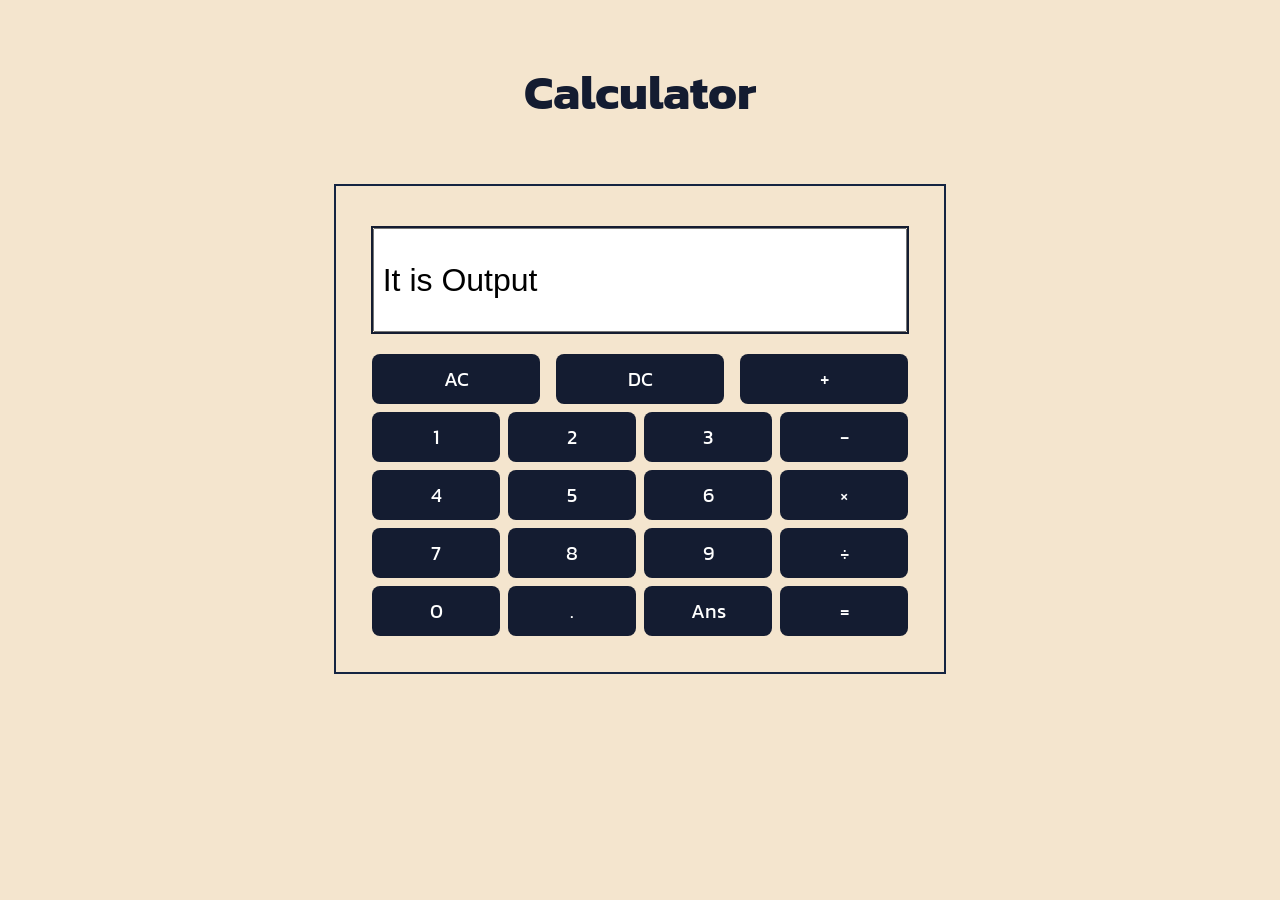
<file: Calculator/index.html>
<!DOCTYPE html>
<html lang="en">

<head>
    <meta charset="UTF-8">
    <meta name="viewport" content="width=device-width, initial-scale=1.0">
    <title>Calculator</title>
    <link rel="stylesheet" href="style.css">
    <script src="script.js" defer></script>
    <link rel="preconnect" href="https://fonts.googleapis.com">
    <link rel="preconnect" href="https://fonts.gstatic.com" crossorigin>
    <link href="https://fonts.googleapis.com/css2?family=Kanit:wght@300&display=swap" rel="stylesheet">
    <link rel="shortcut icon" href="images/favicon-calculator.webp" type="image/x-icon">
</head>

<body>
    <div class="main-heading">
        <h1>Calculator</h1>
    </div>
    <div class="main-grid">
        <div class="output-screen">
            <input type="text" id="main-output" value="It is Output">
        </div>
        <div class="calc-buttons">
            <div class="calc-buttons-row calc-buttons-1">
                <div class="calc-btn calc-btn-1 btn-1-2-removeAll" onclick="onBtnPressed('AC')">
                    AC
                </div>
                <div class="calc-btn calc-btn-1  btn-3-removeLetter" onclick="onBtnPressed('DC')">
                    DC
                </div>
                <div class="calc-btn calc-btn-1  btn-4-plus" onclick="onBtnPressed('+')">
                    +
                </div>
            </div> 
            <div class="calc-buttons-row calc-buttons-2">
                <div class="calc-btn btn-1-one" onclick="onBtnPressed('1')">
                    1
                </div>
                <div class="calc-btn btn-2-two" onclick="onBtnPressed('2')">
                    2
                </div>
                <div class="calc-btn btn-3-three" onclick="onBtnPressed('3')">
                    3
                </div>
                <div class="calc-btn btn-4-minus" onclick="onBtnPressed('-')">
                    -
                </div>
            </div>
            <div class="calc-buttons-row calc-buttons-2">
                <div class="calc-btn btn-5-four" onclick="onBtnPressed('4')">
                    4
                </div>
                <div class="calc-btn btn-6-five" onclick="onBtnPressed('5')">
                    5
                </div>
                <div class="calc-btn btn-7-six" onclick="onBtnPressed('6')">
                    6
                </div>
                <div class="calc-btn btn-8-multiply" onclick="onBtnPressed('x')">
                    &#215;
                </div>
            </div>
            <div class="calc-buttons-row calc-buttons-3">
                <div class="calc-btn btn-9-seven" onclick="onBtnPressed('7')">
                    7
                </div>
                <div class="calc-btn btn-10-eight" onclick="onBtnPressed('8')">
                    8
                </div>
                <div class="calc-btn btn-11-nine" onclick="onBtnPressed('9')">
                    9
                </div>
                <div class="calc-btn btn-12-divide" onclick="onBtnPressed('/')">
                    &#247;
                </div>
            </div>
            <div class="calc-buttons-row calc-buttons-4">
                <div class="calc-btn btn-13-zero" onclick="onBtnPressed('0')">
                    0
                </div>
                <div class="calc-btn btn-14-point" onclick="onBtnPressed('.')">
                    .
                </div>
                <div class="calc-btn btn-15-power" onclick="onBtnPressed('a')">
                    Ans
                </div>
                <div class="calc-btn btn-16-equal" onclick="onBtnPressed('=')">
                    &equals;
                </div>
            </div>
        </div>
</body>

</html>
</file>
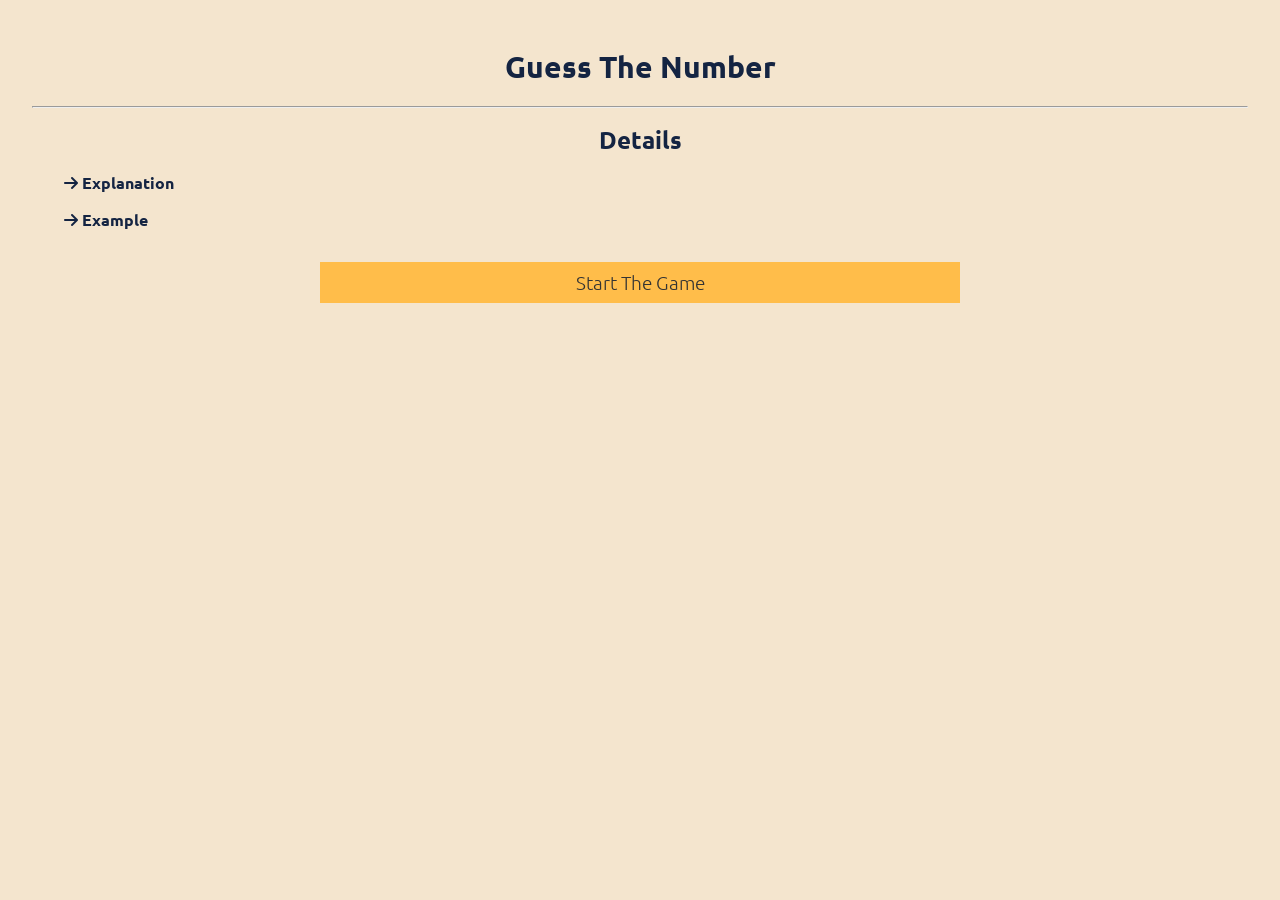
<file: Guess-The-Number-Game/index.html>
<!DOCTYPE html>
<html lang="en">

<head>
    <meta charset="UTF-8">
    <meta name="viewport" content="width=device-width, initial-scale=1.0">
    <title>Guess The Number</title>
    <link rel="stylesheet" href="style.css">
    <link rel="stylesheet" href="utilities.css">
    <link rel="stylesheet" href="https://cdnjs.cloudflare.com/ajax/libs/font-awesome/6.4.0/css/all.min.css"><link rel="preconnect" href="https://fonts.googleapis.com">
    <link rel="preconnect" href="https://fonts.gstatic.com" crossorigin>
    <link href="https://fonts.googleapis.com/css2?family=Ubuntu:wght@300&display=swap" rel="stylesheet">
    <link rel="shortcut icon" href="images/favicon-fotball.png" type="image/x-icon">
    
</head>

<body>
    <div class="structure-main ta-c m-1rem p-1rem">
        <div class="details">
            <div class="main-header m-1rem">
                <h1 class="game-name ff-u">Guess The Number</h1>
            </div>
            <hr>
            <div class="main-details m-1rem">
                <h3 class="fs-1-5rem ff-u">Details</h3>
                <div class="details-explanation ta-l m-1rem">
                    <i class="fa-solid fa-arrow-right arrow-1 t--5s" onclick="onArrowClicked('1')"></i>
                    <h4 class="d-ib ff-u">Explanation</h4>
                    <div class="details-text-1 c-w t--5s d-n">
                        <ul class="ta-l ff-u fs--8rem ">
                            <li>When You will Start The Game, Our Backend Will generate a random number between 1 and
                                100,
                                and
                                You Have To guess it.</li>
                            <li>When You will make the first try our Backend Will Tell You whether The Number is greator
                                or
                                smaller than a generated number.</li>
                            <li>You Will Keep Guessing and at last You will Enter The Correct Number.</li>
                        </ul>
                    </div>
                </div>
                <div class="details-example ta-l m-1rem">
                    <i class="fa-solid fa-arrow-right arrow-2 t--5s" onclick="onArrowClicked('2')"></i>
                    <h4 class="d-ib ff-u">Example</h4>
                    <div class="details-text-2 t--5s d-n c-w">
                        <ul class="ta-l ff-u fs--8rem">
                            <li>Suppose Our Engine has generated 47.</li>
                            <li>When The Game Starts You Will Enter Your First Guess. Suppos you entered 50.</li>
                            <li>Now Our Engine Will Tell That You have entered a greater number.</li>
                            <li>Now suppose you will enter 40.</li>
                            <li>Our Engine will tell you that you have entered a smaller number now.</li>
                            <li>Now You will enter 45, suppose.</li>
                            <li>Our Engine Will again tell you that you have entered smaller number.</li>
                            <li>Now You will enter a bigger number than 45 and may be at this try you will enter 47.
                            </li>
                            <li>After You will guess the right number your score will be printed.</li>
                            <li>Your Score will depend on the number of tries you have taken to guess the number.</li>
                        </ul>
                    </div>
                </div>
            </div>
        </div>
        <div class="structure-2">
            <div class="start-game-btn"  onclick="startTheGameBtn()">
                <div class="btn ff-u">Start The Game</div>
            </div>
            <div class="interaction-section d-n">
                <div class="input-numbers">
                    <input type="number" class="user-input-numbers" id="user-input-numbers" max="100" min="0" placeholder="Enter Your Guess">
                </div>
                <div class="enter-btn">
                    <div class="btn btn-2 ff-u" onclick="onEnterButtonPressed()">Enter</div>
                </div>
                <div class="tries-display">
                    <div class="btn ff-u btn-3" id="tries-display">Tries Taken : 0</div>
                </div>
                <div class="engine-display">
                    <p class="ff-u engine-display-prompts" id="engine-display-prompts" >Engine Started! Start Guessing The Number 🖥️ (1-100)</p>
                </div>
            </div>
            <div class="score-display" id="score-display">
                <h5 class="scores ff-u">Your Scores Are</h5>
                <div class="main-scores">
                    <p class="score-text ff-u" id="score-text">0</p>
                </div>
            </div>
        </div>
    </div>
    <script src="script.js"></script>
</body>

</html>
</file>
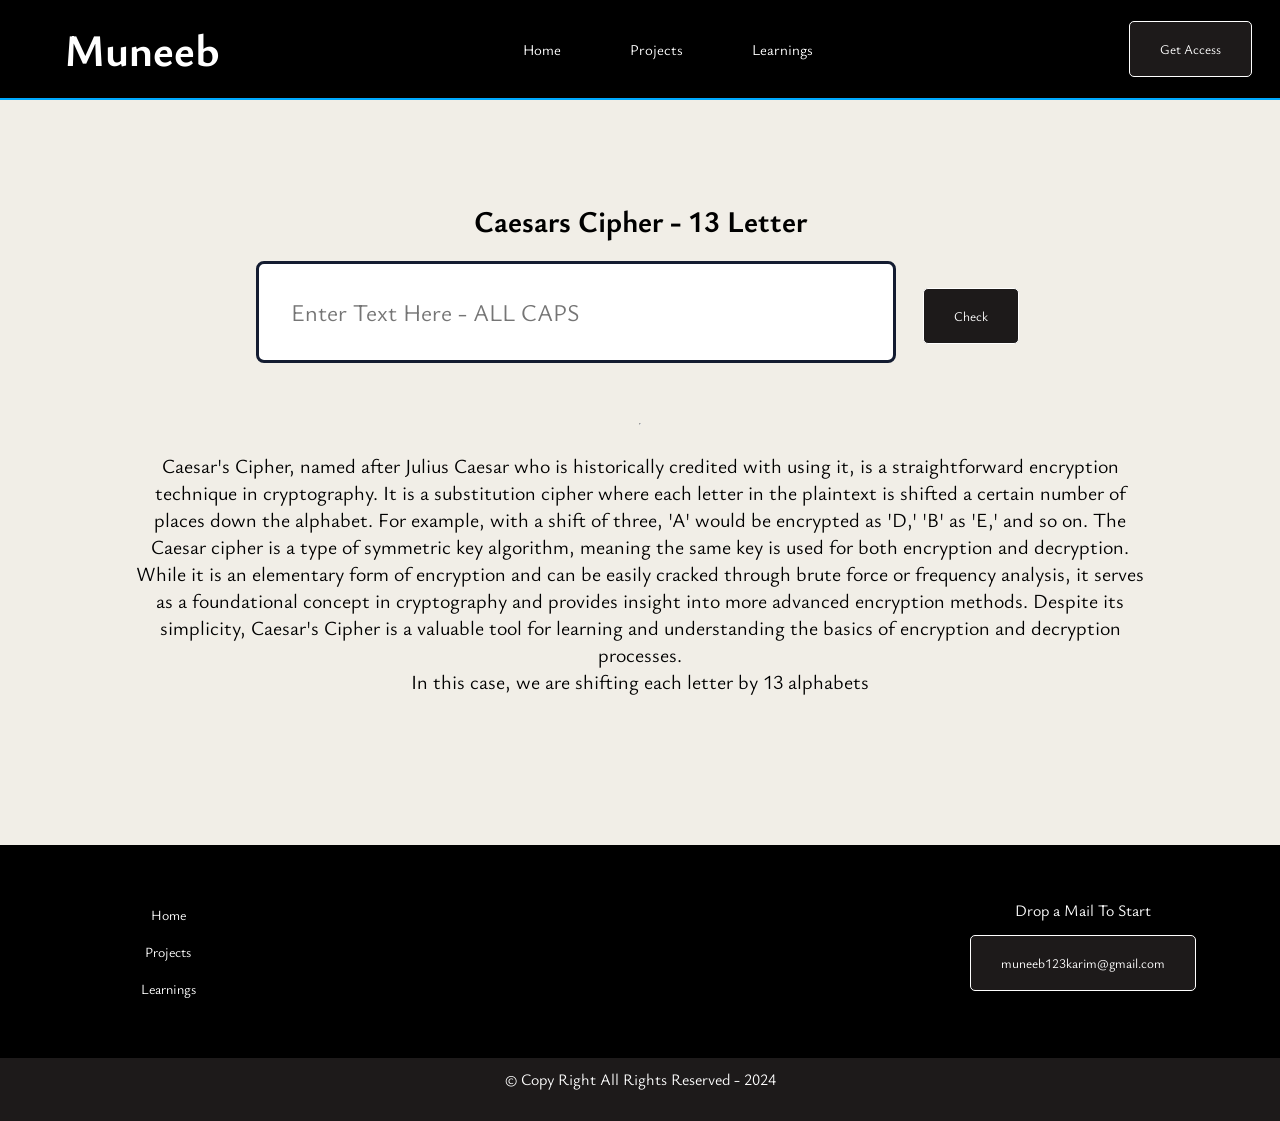
<file: Other Projects/caesars-cipher.html>
<!DOCTYPE html>
<html lang="en">

<head>
    <meta charset="UTF-8">
    <meta name="viewport" content="width=device-width, initial-scale=1.0">
    <link rel="stylesheet" href="main.css">
    <link rel="preconnect" href="https://fonts.googleapis.com">
    <link rel="preconnect" href="https://fonts.gstatic.com" crossorigin>
    <link href="https://fonts.googleapis.com/css2?family=Ysabeau+Office:wght@100;300;500&display=swap" rel="stylesheet">
    <title>Caesars Cipher</title>
    <link href="http://cdnjs.cloudflare.com/ajax/libs/font-awesome/4.3.0/css/font-awesome.css" rel="stylesheet"
        type='text/css'>
    <link rel="icon" type="image/x-icon" href="/src/images/favicon.png">
</head>

<body>
    <header>
        <nav>
            <div class="main-nav">
                <div class="company-logo">
                    <a href="/index.html">
                        <strong class="comapny-name">
                            <h1>Muneeb</h1>
                        </strong>
                    </a>
                </div>
                <div class="fa-div fa-div-bar fa-menu ">
                    <i class="fa-solid fa-bars fa-icons"></i>
                </div>
                <div class="main-menu">
                    <div class="fa-div fa-div-cross fa-cross">
                    </div>
                    <ul>
                        <li><a href="/muneeb-simple-portfolio/index.html">Home</a></li>
                        <li><a href="/muneeb-simple-portfolio/projects.html">Projects</a></li>
                        <li><a href="/muneeb-simple-portfolio/certifications.html">Learnings</a></li>
                    </ul>
                </div>
                <div class="nav-cta">
                    <button type="button" class="main-btn nav-cta-btn">Get Access</button>
                </div>
            </div>
        </nav>
    </header>

    <section class="main-other">
        <h1 id="other-heading">Caesars Cipher - 13 Letter</h1>
        <div>
            <input type="text" id="other-input" placeholder="Enter Text Here - ALL CAPS">
            <button type="submit" onclick="check()" class="main-btn">Check</button><br>
        </div>
        <p id="other-results"></p>
        <hr>
        <br>

        <div class="other-detail">
            <p>Caesar's Cipher, named after Julius Caesar who is historically credited with using it, is a
                straightforward encryption technique in cryptography. It is a substitution cipher where each letter in
                the plaintext is shifted a certain number of places down the alphabet. For example, with a shift of
                three, 'A' would be encrypted as 'D,' 'B' as 'E,' and so on. The Caesar cipher is a type of symmetric
                key algorithm, meaning the same key is used for both encryption and decryption. While it is an
                elementary form of encryption and can be easily cracked through brute force or frequency analysis, it
                serves as a foundational concept in cryptography and provides insight into more advanced encryption
                methods. Despite its simplicity, Caesar's Cipher is a valuable tool for learning and understanding the
                basics of encryption and decryption processes. <br>In this case, we are shifting each letter by 13 alphabets</p>
        </div>

    </section>

    <footer>
        <div class="main-footer">
            <div class="footer-menu">
                <ul>
                    <li><a href="/muneeb-simple-portfolio/index.html">Home</a></li>
                    <li><a href="/muneeb-simple-portfolio/projects.html">Projects</a></li>
                    <li><a href="/muneeb-simple-portfolio/certifications.html">Learnings</a></li>
                </ul>
            </div>
            <div class="footer-cta">
                <p>Drop a Mail To Start</p>
                <button type="button" class="main-btn">muneeb123karim@gmail.com</button>
            </div>
        </div>
        <div class="footer-copyright">
            <p>
                &copy; Copy Right All Rights Reserved - 2024
            </p>
        </div>
    </footer>


    <script defer>
        const input = document.getElementById('other-input')
        const results = document.getElementById('other-results')
        const alphabet = ["A", "B", "C", "D", "E", "F", "G", "H",
            "I", "J", "K", "L", "M", "N", "O", "P", "Q", "R", "S",
            "T", "U", "V", "W", "X", "Y", "Z"]


        function rot13(str) {
            return addAlphabets(str);
        }
        function addAlphabets(str) {
            let newStr = str
            let finalStr = "";
            for (let i = 0; i <= str.length - 1; i++) {
                const origonalCharacter = String.fromCharCode(newStr.charCodeAt(i))
                let indexOfCharInAlphabets = alphabet.indexOf(origonalCharacter)
                if (newStr.includes(origonalCharacter) == (alphabet.includes(origonalCharacter))) {
                    if (origonalCharacter == 'N') {
                        finalStr = finalStr + 'A'
                        continue
                    }

                    if (indexOfCharInAlphabets + 13 > 26) {
                        indexOfCharInAlphabets = indexOfCharInAlphabets - 13
                        finalStr = finalStr + alphabet[indexOfCharInAlphabets]
                    }

                    else if (origonalCharacter == alphabet[indexOfCharInAlphabets]) {
                        finalStr = finalStr + alphabet[indexOfCharInAlphabets + 13]
                    }
                } else {
                    const specialChar = str[i]
                    finalStr = finalStr + specialChar
                }
            }
            return finalStr
        }
        function check() {
            if (input.value.length > 0) {
                results.innerText = rot13(input.value.toUpperCase())
            }
            else
                results.innerText = "Please Enter Text"
        }
    </script>
</body>

</html>
</file>
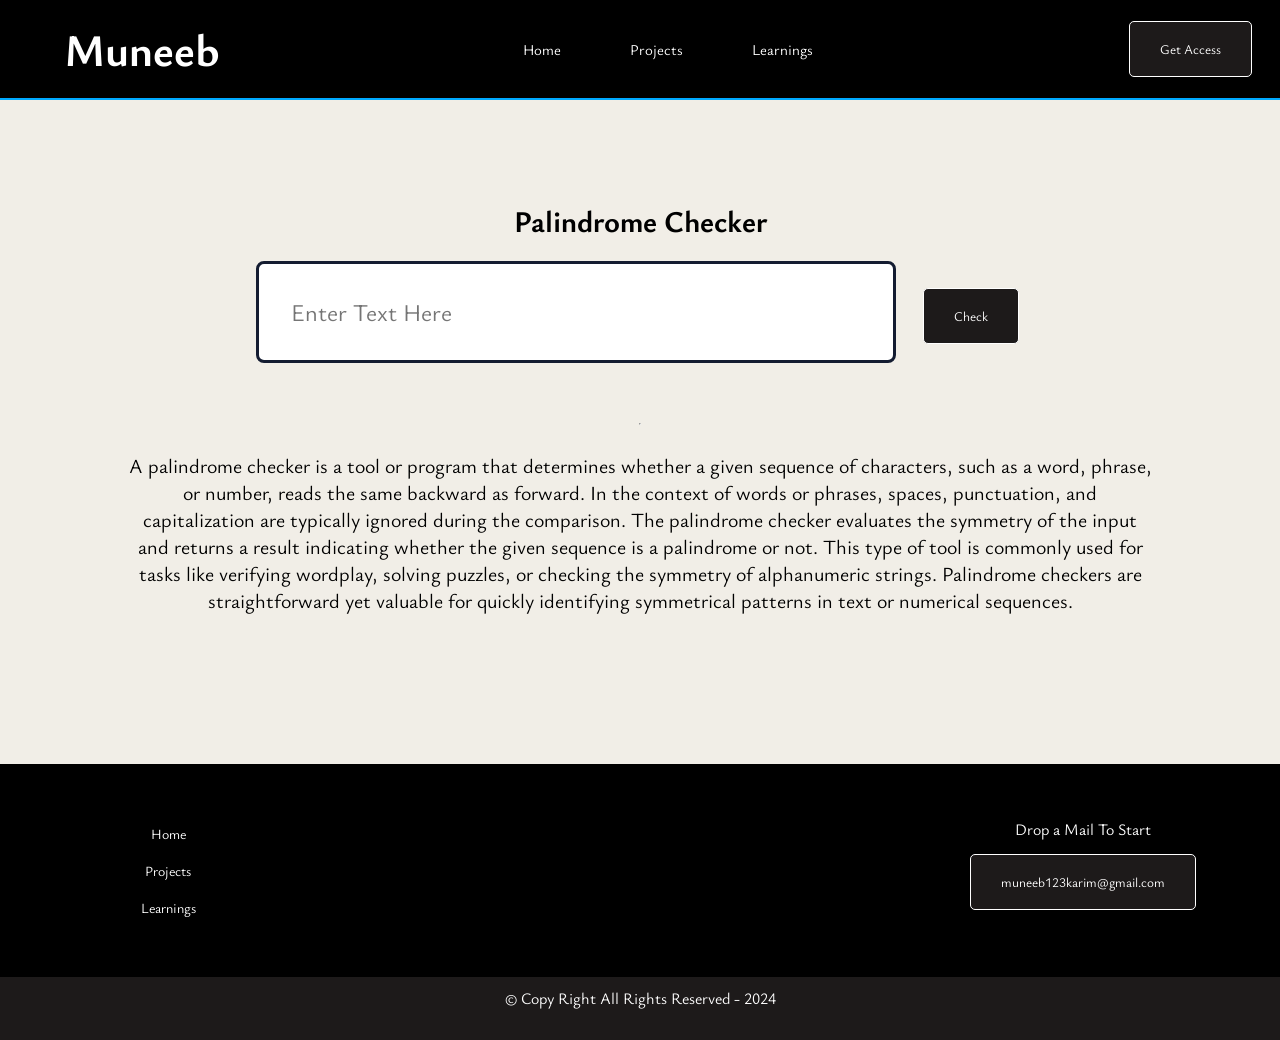
<file: Other Projects/palindrome-checker.html>
<!DOCTYPE html>
<html lang="en">

<head>
    <meta charset="UTF-8">
    <meta name="viewport" content="width=device-width, initial-scale=1.0">
    <link rel="stylesheet" href="main.css">
    <link rel="preconnect" href="https://fonts.googleapis.com">
    <link rel="preconnect" href="https://fonts.gstatic.com" crossorigin>
    <link href="https://fonts.googleapis.com/css2?family=Ysabeau+Office:wght@100;300;500&display=swap" rel="stylesheet">
    <title>Palindrome Checker</title>
    <link href="http://cdnjs.cloudflare.com/ajax/libs/font-awesome/4.3.0/css/font-awesome.css" rel="stylesheet"
        type='text/css'>
    <link rel="icon" type="image/x-icon" href="/src/images/favicon.png">
</head>

<body>
    <header>
        <nav>
            <div class="main-nav">
                <div class="company-logo">
                    <a href="/index.html">
                        <strong class="comapny-name">
                            <h1>Muneeb</h1>
                        </strong>
                    </a>
                </div>
                <div class="fa-div fa-div-bar fa-menu ">
                    <i class="fa-solid fa-bars fa-icons"></i>
                </div>
                <div class="main-menu">
                    <div class="fa-div fa-div-cross fa-cross">
                    </div>
                    <ul>
                        <li><a href="/muneeb-simple-portfolio/index.html">Home</a></li>
                        <li><a href="/muneeb-simple-portfolio/projects.html">Projects</a></li>
                        <li><a href="/muneeb-simple-portfolio/certifications.html">Learnings</a></li>
                    </ul>
                </div>
                <div class="nav-cta">
                    <button type="button" class="main-btn nav-cta-btn">Get Access</button>
                </div>
            </div>
        </nav>
    </header>

    <section class="main-other">
        <h1 id="other-heading">Palindrome Checker</h1>
        <div>
            <input type="text" id="other-input" placeholder="Enter Text Here">
            <button type="submit" onclick="check()" class="main-btn">Check</button><br>
        </div>
        <p id="other-results"></p>
        <hr>
        <br>

        <div class="other-detail">
            <p>A palindrome checker is a tool or program that determines whether a given sequence of characters, such as
                a word, phrase, or number, reads the same backward as forward. In the context of words or phrases,
                spaces, punctuation, and capitalization are typically ignored during the comparison. The palindrome
                checker evaluates the symmetry of the input and returns a result indicating whether the given sequence
                is a palindrome or not. This type of tool is commonly used for tasks like verifying wordplay, solving
                puzzles, or checking the symmetry of alphanumeric strings. Palindrome checkers are straightforward yet
                valuable for quickly identifying symmetrical patterns in text or numerical sequences.</p>
        </div>
    </section>

    <footer>
        <div class="main-footer">
            <div class="footer-menu">
                <ul>
                    <li><a href="/muneeb-simple-portfolio/index.html">Home</a></li>
                    <li><a href="/muneeb-simple-portfolio/projects.html">Projects</a></li>
                    <li><a href="/muneeb-simple-portfolio/certifications.html">Learnings</a></li>
                </ul>
            </div>
            <div class="footer-cta">
                <p>Drop a Mail To Start</p>
                <button type="button" class="main-btn">muneeb123karim@gmail.com</button>
            </div>
        </div>
        <div class="footer-copyright">
            <p>
                &copy; Copy Right All Rights Reserved - 2024
            </p>
        </div>
    </footer>


    <script defer>
        const input = document.getElementById('other-input')
        const results = document.getElementById('other-results')
        function palindrome(str) {
            let string = removeSpaces(str)
            let noSpecialCharacters = string.replace(/[^a-zA-Z0-9 ]/g, '');
            noSpecialCharacters = noSpecialCharacters.toLowerCase()
            if (string != noSpecialCharacters) { string = noSpecialCharacters }
            if (reverseString(noSpecialCharacters) == string) return true; else return false
        }


        function removeSpaces(str) {
            let removedSpacesText = str.split(" ").join("");
            return removedSpacesText;
        }

        function reverseString(str) {
            // empty string
            let newString = "";
            for (let i = str.length - 1; i >= 0; i--) {
                newString += str[i];
            }
            return newString;
        }
        function check() {
            if (input.value.length > 0) {
                if (palindrome(input.value))
                    results.innerText = "Palindrome Checker Passed"
                else
                    results.innerText = "Palindrome Checker Failed"
            }
            else
                results.innerText = "Please Enter Text"
        }
    </script>
</body>

</html>
</file>
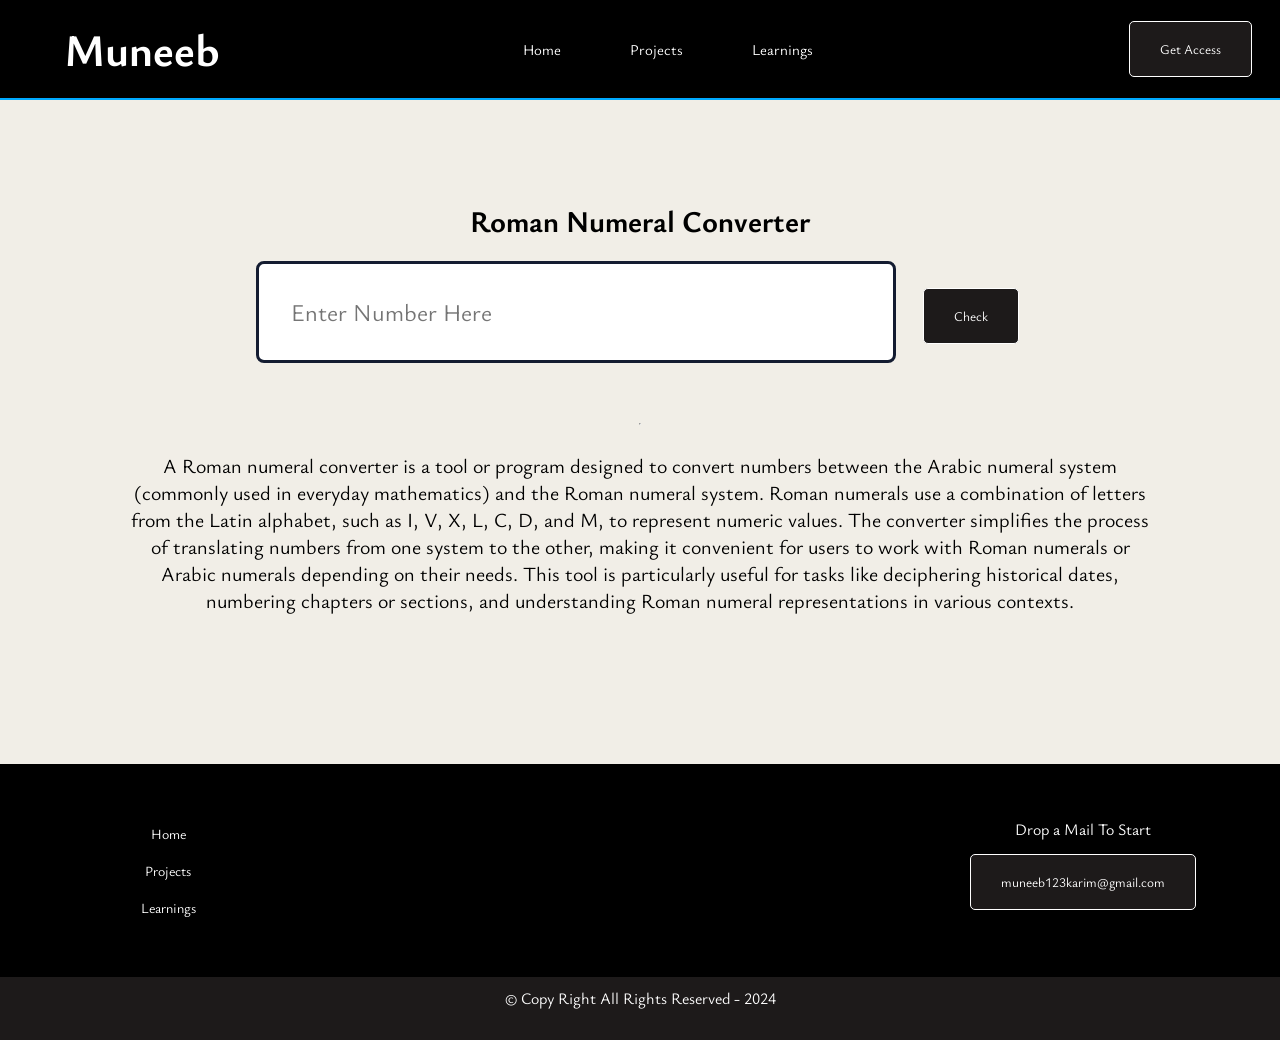
<file: Other Projects/roman-numeral-converter.html>
<!DOCTYPE html>
<html lang="en">

<head>
    <meta charset="UTF-8">
    <meta name="viewport" content="width=device-width, initial-scale=1.0">
    <link rel="stylesheet" href="main.css">
    <link rel="preconnect" href="https://fonts.googleapis.com">
    <link rel="preconnect" href="https://fonts.gstatic.com" crossorigin>
    <link href="https://fonts.googleapis.com/css2?family=Ysabeau+Office:wght@100;300;500&display=swap" rel="stylesheet">
    <title>Roman Numeral Converter</title>
    <link href="http://cdnjs.cloudflare.com/ajax/libs/font-awesome/4.3.0/css/font-awesome.css" rel="stylesheet"
        type='text/css'>
    <link rel="icon" type="image/x-icon" href="/src/images/favicon.png">
</head>

<body>
    <header>
        <nav>
            <div class="main-nav">
                <div class="company-logo">
                    <a href="/index.html">
                        <strong class="comapny-name">
                            <h1>Muneeb</h1>
                        </strong>
                    </a>
                </div>
                <div class="fa-div fa-div-bar fa-menu ">
                    <i class="fa-solid fa-bars fa-icons"></i>
                </div>
                <div class="main-menu">
                    <div class="fa-div fa-div-cross fa-cross">
                    </div>
                    <ul>
                        <li><a href="/muneeb-simple-portfolio/index.html">Home</a></li>
                        <li><a href="/muneeb-simple-portfolio/projects.html">Projects</a></li>
                        <li><a href="/muneeb-simple-portfolio/certifications.html">Learnings</a></li>
                    </ul>
                </div>
                <div class="nav-cta">
                    <button type="button" class="main-btn nav-cta-btn">Get Access</button>
                </div>
            </div>
        </nav>
    </header>

    <section class="main-other">
        <h1 id="other-heading">Roman Numeral Converter</h1>
        <div>
            <input type="text" id="other-input" placeholder="Enter Number Here">
            <button type="submit" onclick="check()" class="main-btn">Check</button><br>
        </div>
        <p id="other-results"></p>
        <hr>
        <br>

        <div class="other-detail">
            <p>A Roman numeral converter is a tool or program designed to convert numbers between the Arabic numeral
                system (commonly used in everyday mathematics) and the Roman numeral system. Roman numerals use a
                combination of letters from the Latin alphabet, such as I, V, X, L, C, D, and M, to represent numeric
                values. The converter simplifies the process of translating numbers from one system to the other, making
                it convenient for users to work with Roman numerals or Arabic numerals depending on their needs. This
                tool is particularly useful for tasks like deciphering historical dates, numbering chapters or sections,
                and understanding Roman numeral representations in various contexts.</p>
        </div>

    </section>

    <footer>
        <div class="main-footer">
            <div class="footer-menu">
                <ul>
                    <li><a href="/muneeb-simple-portfolio/index.html">Home</a></li>
                    <li><a href="/muneeb-simple-portfolio/projects.html">Projects</a></li>
                    <li><a href="/muneeb-simple-portfolio/certifications.html">Learnings</a></li>
                </ul>
            </div>
            <div class="footer-cta">
                <p>Drop a Mail To Start</p>
                <button type="button" class="main-btn">muneeb123karim@gmail.com</button>
            </div>
        </div>
        <div class="footer-copyright">
            <p>
                &copy; Copy Right All Rights Reserved - 2024
            </p>
        </div>
    </footer>


    <script defer>
        const input = document.getElementById('other-input')
        const results = document.getElementById('other-results')

        function convertToRoman(num) {
            if (typeof num !== 'number') {
                results.innerText = "Please Enter Numbers"
                return false;
            }

            var digits = String(+num).split(""),
                key = ["", "C", "CC", "CCC", "CD", "D", "DC", "DCC", "DCCC", "CM",
                    "", "X", "XX", "XXX", "XL", "L", "LX", "LXX", "LXXX", "XC",
                    "", "I", "II", "III", "IV", "V", "VI", "VII", "VIII", "IX"],
                roman_num = "",
                i = 3;
            while (i--)
                roman_num = (key[+digits.pop() + (i * 10)] || "") + roman_num;
            return Array(+digits.join("") + 1).join("M") + roman_num;
        }
        function check() {
            let value = convertToRoman(Number(input.value))
            if (value != false)
                results.innerText = value
        }
    </script>
</body>

</html>
</file>
<file: Calculator/style.css>
*{
    padding: 0;
    margin: 0;
    box-sizing: border-box;

}
:root{
    --primary-color:#141c31 ; /*#142442 */
    --secondary-color: #2970DB;
    --background-color: #F4E5CE;
    --orange-color: #FFBD4A;
    --font-color : white;
    --botton-hover-color :#142442;
}

html{
    background-color: var(--background-color);
    font-size: 20px;
    font-family: 'Kanit', sans-serif;
}
.main-heading{
    font-size: 1.2rem;
    display: block;
    margin: 56px auto;
    text-align: center;
    color: var(--primary-color);
}
.main-grid{
    border: 2px solid var(--botton-hover-color);
    padding: 1.6rem;
    margin: 40px auto;
    width: fit-content;
    height: fit-content;
}
.output-screen{
    position: relative;
    overflow: hidden;
    margin: 8px auto;
    margin-bottom: 16px;
    height: 12vh;
    width: 99%;
    border: 2px solid var(--primary-color);
}
#main-output{
    height: 100%;
    width: 100%;
    padding: 8px;
    font-size: 1.6rem;
}
.calc-buttons{
    margin: auto;
    display: flex;
    flex-direction: column;
}
.calc-buttons-row{
    display: flex;
}
.calc-btn{
    background-color: var(--primary-color);
    color: var(--font-color);
    border-radius: 8px;
    text-align: center;
    width: 2.4rem;
    padding: .5rem 2rem;
    box-sizing: content-box;
    max-width: 3rem;
    margin: 4px;
    &:hover{
        cursor: pointer;
        background-color: var(--botton-hover-color);
    }
}
.calc-buttons-1{
    justify-content: space-between;
}
.calc-btn-1 {
    padding: .5rem 3rem;
}
</file>
<file: Guess-The-Number-Game/style.css>
html{
    font-size: 16px;
    background-color: #F4E5CE;
    color: #142442;
    font-weight: 300;
}
.fa-arrow-right{
    transform: rotate(0deg);
    
    &:hover{
        cursor: pointer;
    }
}

.welcome-heading{
    font-size: 2rem;
    margin: 20px;
}

.game-name{
    font-size: 1.9rem;
    margin: 0 20px 20px 20px;
}

.structure-2{
    display: flex;
    justify-content: center;
    align-items: center;
    flex-direction: column;
    gap: 2rem;
    margin-bottom: 50vh;
}

.btn{
    padding: 0.5rem 1rem;
    background-color: #FFBD4A;
    font-size: 1.2rem;
    color: #333;
    width: 50vw;
    cursor: pointer;
    margin: 1rem auto;
    transition: .4s;
    &:hover{
        transform: scale(1.1);
    }

}
.interaction-section{
    display: flex;
    gap: 1rem;
    flex-direction: column;
    justify-content: center;
    align-items: center;
}

.input-numbers input {
    width: 70vw;
    height: 30px;
    padding: 1rem;
    border: 2px solid ;
    margin: 5px;
    font-size: 1.1rem;
}

.engine-display-prompts{
    background-color: #142442;
    padding: 1rem;
    margin: 5px;
    color: white;
}
.btn-2{
    display: block;
    margin: 20px auto;
    width: 30vw;
}
.btn-3{
    display: block;
    margin: 20px auto;
    width: 25vw;
    &:hover{
    cursor: auto;
    transform: scale(1);
    }
}
.score-display{
    position: absolute;
    z-index: 1;
    background-color: orange;
    width: 24vw;
    height: 8vh;
    padding: 20px;
    color: #252525;
    min-height: 150px;
    min-width: 200px;
    display: none;
    border: 3px solid #142442;
}

.scores{
    font-size: 2rem;
    margin: 2rem;
}
.score-text{
    font: 1.5rem;
}
</file>
<file: Guess-The-Number-Game/utilities.css>
*, *::after, *::before{
    margin: 0;
    padding: 0;
    box-sizing: border-box;
}
.ta-c{
    text-align: center;
}
.ta-l{
    text-align: left;
}
.m--5rem{
        margin: .5rem;
}
.m-1rem{
        margin: 1rem;
}
.p-1rem{
    padding: 1rem;
}
.fs--8rem{
    font-size: .8rem;
}
.fs-1-5rem {
    font-size: 1.5rem;
}
.d-n{
    display: none;
}
.d-ib{
    display: inline-block;
}
.t--5s{
    transition: .5s;
}
.m-10{
    margin: 10px;
}
.c-w{
    color: #142442;
}

.ff-u{
    font-family: 'Ubuntu', sans-serif;
}
</file>
<file: Other Projects/main.css>
*,
*::after,
*::before {
    padding: 0;
    margin: 0;
    box-sizing: border-box;
    font-family: 'Ysabeau Office', sans-serif;
}

html {
    text-align: center;
    font-size: 20px;
    background-color: rgb(241, 238, 231);
}

.fa-icons {
    color: white;
    height: 50px;

    &:hover {
        transform: scale(1.05);
        cursor: pointer;
    }

    &:active {
        color: #00aaff;
    }
}

.fa-div-bar,
.fa-div-cross {
    display: none;
}

/* Code For Navigation Starts*/

nav {
    position: relative;
}

nav .main-nav {
    background-color: black;
    display: flex;
    justify-content: space-between;
    align-items: center;
    max-height: 100px;
    min-height: 70px;
    position: fixed;
    top: 0px;
    width: 100vw;
    border-bottom: 2px solid #00aaff;
}

nav li {
    display: inline-block;
}

nav li a {
    text-decoration: none;
    display: block;
    color: white;
    font-size: .75rem;
    margin: 0 16px;
    padding: 0.6rem .8rem;
    transition: .3s;
    transition-timing-function: ease;
    transition-property: background-color transform;

    &:active {
        transform: scale(1.1);
    }

    &:hover {
        background-color: #353a3b;
        border-radius: 5px;
        transform: scale(1.2);
    }

    &:focus {
        background-color: #1d1a1a;
        border-radius: 5px;
    }

}

nav .company-logo {
    position: relative;
    padding: 0.5rem 0.7rem;
    margin-left: 50px;
    display: flex;
    justify-content: center;
    align-items: center;
}

nav .company-logo img {
    padding: 10px;
    margin-right: 5px;
    height: 90px;
}

nav .comapny-name {
    text-decoration: none;
    text-align: center;
    color: white;
    transition: .3s;
    padding: 5px;
    font-size: 1.5rem;

    &:hover {
        color: #00aaff;
    }
}

nav .company-logo a {
    text-decoration: none;
}

nav .nav-cta {
    margin: .7rem;
}


/* Code For Footer Starts */


.main-footer {
    margin-top: 150px;
    background-color: black;
    width: 100vw;
    max-height: 300px;
    padding: 50px;
    display: flex;
    justify-content: space-between;
}

footer .company-logo {
    flex-basis: 50%;
    align-self: center;
}

footer .footer-menu {
    flex-basis: 20%;
}

footer .footer-cta {
    flex-basis: 25%;
    display: flex;
    flex-direction: column;
    justify-content: center;
    align-items: center;
}

footer p {
    color: white;
    font-size: .8rem;
    text-align: center;
    margin: 0 10px;
}

footer ul li a {
    text-decoration: none;
    display: block;
    color: white;
    font-size: .7rem;
    padding: 8px;
    transition: .4s;
    margin: 2px 10px;

    &:hover {
        color: #00aaff;
    }
}

footer .footer-copyright {
    color: white;
    background-color: #1d1a1a;
    width: 100vw;
    height: 7vh;
    padding: 10px;
    font-size: 1rem;
}

footer .footer-copyright p {
    text-align: center;
}



/* Code For Footer Ends */


.main-btn {
    background-color: #1d1a1a;
    padding: .9rem 1.5rem;
    margin: .7rem;
    color: white;
    border: 1px solid white;
    border-radius: 5px;
    cursor: pointer;
    transition: .3s;

    &:hover {
        background-color: black;
        transform: scale(1.05);
        border: 1px solid #00aaff;
    }

    &:active {
        transform: scale(.95);
        color: #00aaff;
    }
}

/* Code For Navigation Ends*/

/* Code For Other Projects */
.main-other {
    margin-top: 10rem;
    display: flex;
    justify-content: center;
    align-items: center;
    flex-direction: column;
}
.other-detail{
    width: 80%;
}
#other-input {
    font-size: 1.2rem;
    color: black;
    width: 50vw;
    height: 100%;
    padding: 32px;
    margin: 1rem 8px 3rem 8px;
    border: 3px solid #141c31;
    border-radius: 8px;
    transition: .3s;

    &:focus {
        background-color: black;
        color: #00aaff;
    }
}



/* Media Queries For Responsiveness Starts */

@media screen and (max-width:425px) {
    nav.nav-cta {
        display: none;
    }

    header .nav-cta button {
        display: none;
    }
}

@media screen and (max-width:730px) {
    footer .main-footer {
        flex-direction: column;
        max-height: fit-content;
        width: 100vw;
    }

    footer .company-logo {
        flex-basis: 45%;
        align-self: center;
        margin: 10px 0px;
    }

    footer .footer-menu {
        flex-basis: 30%;
        margin: 10px 0px;
    }

    footer .footer-cta {
        flex-basis: 30%;
        margin: 10px 0px;
    }
}

@media screen and (max-width:780px) {
    header nav .fa-div-bar {
        display: inline-block;
    }

    header nav .main-menu {
        display: none;
    }

    header .main-hero-section {
        margin: 150px 10px;
    }

    header .header-tagline p {
        margin: 5px 20px;
    }


}

@media screen and (max-width:850px) {
    nav li a {
        font-size: .5rem;
        margin: 0 3px;
        padding: 0.2rem .3rem;
    }

    nav .company-logo {
        position: relative;
        padding: 0.3rem 0.5rem;
        margin-left: 10px;
    }

    nav .nav-cta-btn {
        padding: .6rem 1.15rem;
        margin: .4rem;
    }

    nav .comapny-name {
        font-size: .6rem;
    }

    nav .fa-div-bar {
        justify-self: flex-end;
    }

    footer .company-logo img {
        height: 150px;
    }

}

@media screen and (max-width:1000px) {
    nav .comapny-name {
        font-size: 1.0rem;
    }

    nav .company-logo img {
        padding: 5px;
        margin-right: 3px;
        height: 70px;
    }
}


@media screen and (max-width:1100px) {

    nav li a {
        font-size: .7rem;
        margin: 0 3px;
        padding: 0.3rem .5rem;
    }

}

/* Media Queries For Responsiveness Ends */
</file>
